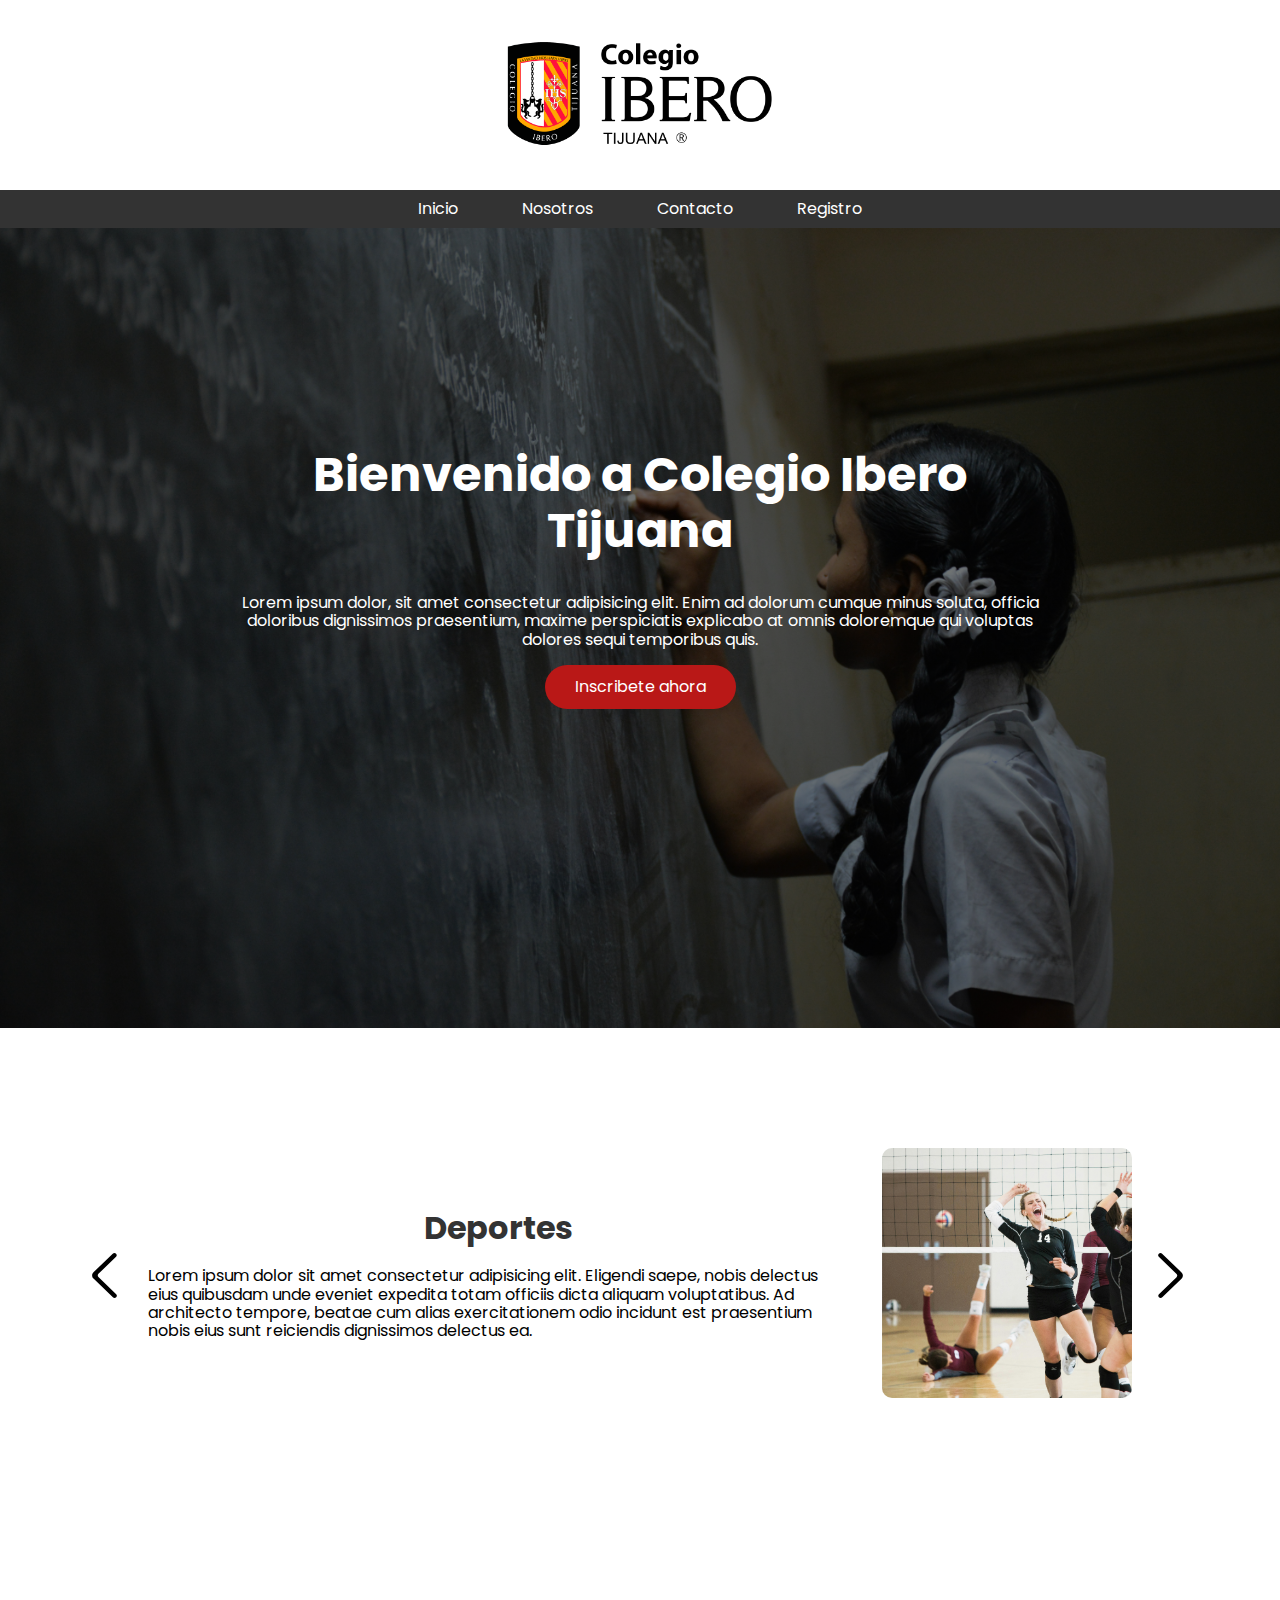
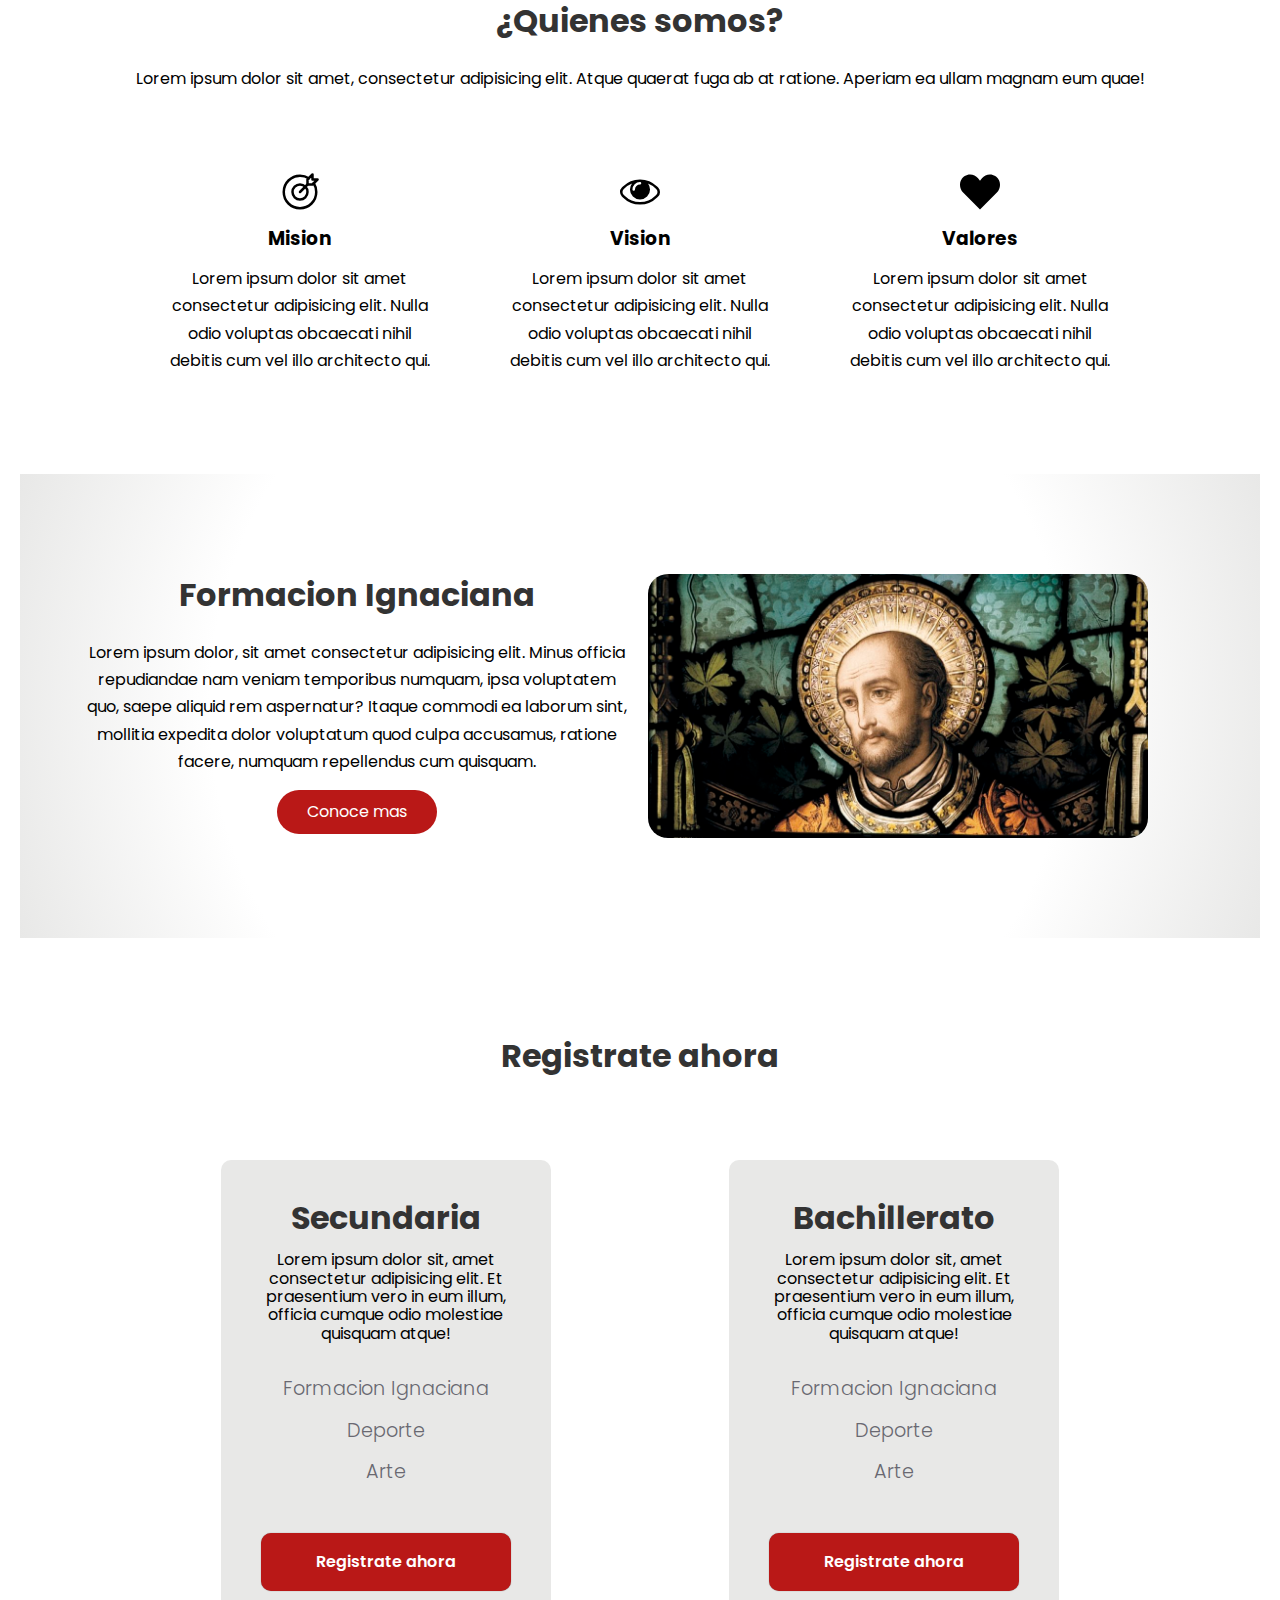
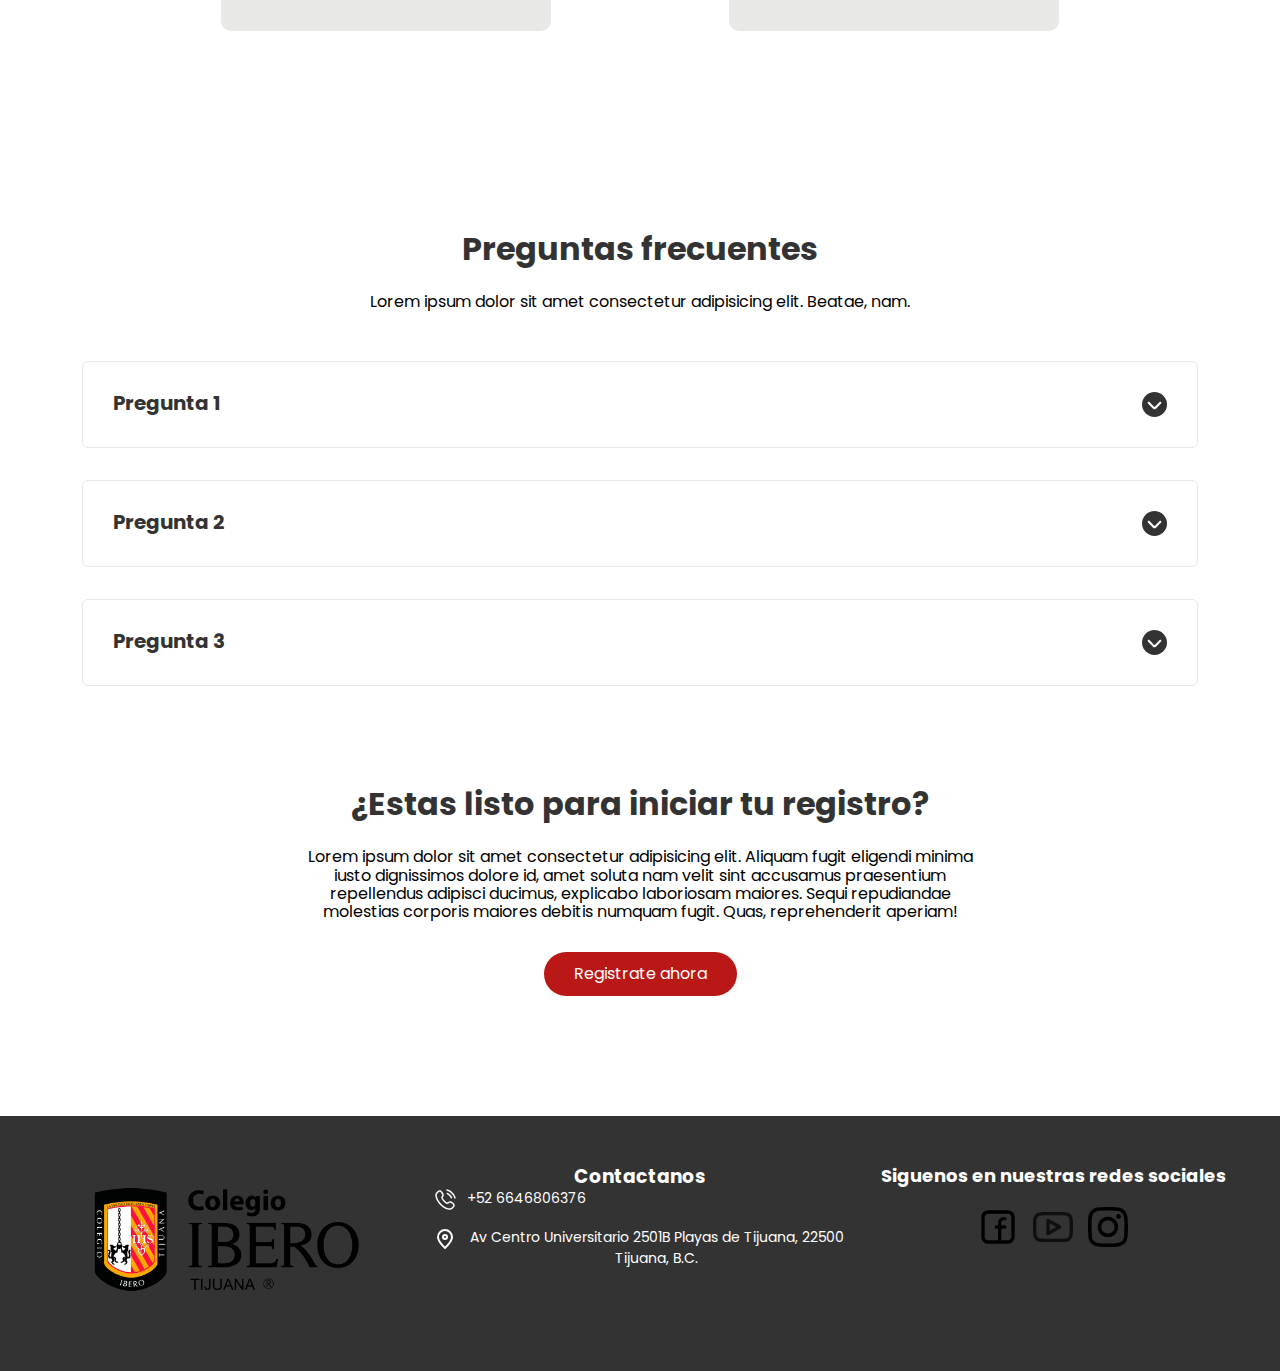
<file: index.html>
<!DOCTYPE html>
<html lang="en">
<head>
    <meta charset="UTF-8">
    <meta name="viewport" content="width=device-width, initial-scale=1.0">
    <title>Colegio Ibero Tijuana</title>
    <link rel="shortcut icon" href="./images/favicon.png" type="image/x-icon">
    <link rel="stylesheet" href="./css/normalize.css">
    <link rel="stylesheet" href="./css/styles.css">
</head>
<body>
    <div class="header_top">
        <div class="logo_container">
            <img src="./images/logo.png" alt="Logo del Colegio Ibero" class="nav_logo-img">
        </div>
    </div>

    <nav class="nav">
        <ul class="nav_link nav_link--menu">
            <li class="nav_items">
                <a href="#" class="nav_links">Inicio</a>
            </li>
            <li class="nav_items">
                <a href="#" class="nav_links">Nosotros</a>
            </li>
            <li class="nav_items">
                <a href="#" class="nav_links">Contacto</a>
            </li>
            <li class="nav_items">
                <a href="#" class="nav_links">Registro</a>
            </li>

            <img src="./images/close.svg" class="nav_close">
        </ul>

        <div class="nav_menu">
            <img src="./images/menu.svg" class="nav_img">
        </div>

    </nav>
    <header class="hero">
        <section class="hero_container container">
            <h1 class="hero_title">Bienvenido a Colegio Ibero Tijuana</h1>
            <p>Lorem ipsum dolor, sit amet consectetur adipisicing elit. Enim ad dolorum cumque minus soluta, officia doloribus dignissimos praesentium, maxime perspiciatis explicabo at omnis doloremque qui voluptas dolores sequi temporibus quis.</p>
            <a href="#" class="cta">Inscribete ahora</a>
        </section>
    </header>

    <main>
        <section class="news">
            <div class="news_container container">
                <img src="./images/leftarrow.svg" alt="Imagen anterior" class="news_arrow" id="before">
                <section class="news_body news_body--show" data-id="1">
                    <div class="news_text">
                        <h2 class="subtitle">Deportes</h2>
                        <p class="news_review">Lorem ipsum dolor sit amet consectetur adipisicing elit. Eligendi saepe, nobis delectus eius quibusdam unde eveniet expedita totam officiis dicta aliquam voluptatibus. Ad architecto tempore, beatae cum alias exercitationem odio incidunt est praesentium nobis eius sunt reiciendis dignissimos delectus ea.</p>
                    </div>

                    <figure class="news_photo">
                        <img src="./images/sports.jpg" class="news_img">
                    </figure>
                </section>
                <section class="news_body" data-id="2">
                    <div class="news_text">
                        <h2 class="subtitle">Arte</h2>
                        <p class="news_review">Lorem ipsum dolor sit amet consectetur adipisicing elit. Eligendi saepe, nobis delectus eius quibusdam unde eveniet expedita totam officiis dicta aliquam voluptatibus. Ad architecto tempore, beatae cum alias exercitationem odio incidunt est praesentium nobis eius sunt reiciendis dignissimos delectus ea.</p>
                    </div>

                    <figure class="news_photo">
                        <img src="./images/art.jpg" class="news_img">
                    </figure>
                </section>
                <section class="news_body" data-id="3">
                    <div class="news_text">
                        <h2 class="subtitle">Religion</h2>
                        <p class="news_review">Lorem ipsum dolor sit amet consectetur adipisicing elit. Eligendi saepe, nobis delectus eius quibusdam unde eveniet expedita totam officiis dicta aliquam voluptatibus. Ad architecto tempore, beatae cum alias exercitationem odio incidunt est praesentium nobis eius sunt reiciendis dignissimos delectus ea.</p>
                    </div>

                    <figure class="news_photo">
                        <img src="./images/religion.jpg" class="news_img">
                    </figure>
                </section>
                <img src="./images/rightarrow.svg" alt="Siguiente imagen" class="news_arrow" id="after">
            </div>
        </section>

        <section class="container about">
            <h2 class="subtitle">¿Quienes somos?</h2>
            <p class="about_paragraph">Lorem ipsum dolor sit amet, consectetur adipisicing elit. Atque quaerat fuga ab at ratione. Aperiam ea ullam magnam eum quae!</p>

            <div class="about_main">
                <article class="about_icons">
                    <img src="./images/mission.svg" class="about_icon">
                    <h3 class="about_title">Mision</h3>
                    <p class="about_paragraph">Lorem ipsum dolor sit amet consectetur adipisicing elit. Nulla odio voluptas obcaecati nihil debitis cum vel illo architecto qui.</p>
                </article>
                <article class="about_icons">
                    <img src="./images/vision.svg" class="about_icon">
                    <h3 class="about_title">Vision</h3>
                    <p class="about_paragraph">Lorem ipsum dolor sit amet consectetur adipisicing elit. Nulla odio voluptas obcaecati nihil debitis cum vel illo architecto qui.</p>
                </article>
                <article class="about_icons">
                    <img src="./images/heart.svg" class="about_icon">
                    <h3 class="about_title">Valores</h3>
                    <p class="about_paragraph">Lorem ipsum dolor sit amet consectetur adipisicing elit. Nulla odio voluptas obcaecati nihil debitis cum vel illo architecto qui.</p>
                </article>
            </div>
        </section>

        <section class="formation">
            <div class="formation_container container">
                <div class="formation_texts">
                    <h2 class="subtitle">Formacion Ignaciana</h2>
                    <p class="formation_paragraph">Lorem ipsum dolor, sit amet consectetur adipisicing elit. Minus officia repudiandae nam veniam temporibus numquam, ipsa voluptatem quo, saepe aliquid rem aspernatur? Itaque commodi ea laborum sint, mollitia expedita dolor voluptatum quod culpa accusamus, ratione facere, numquam repellendus cum quisquam.</p>
                    <a href="#" class="cta">Conoce mas</a>
                </div>

                <figure class="formation_photo">
                    <img src="./images/ignacio.jpg" class="formation_img">
                </figure>
            </div>
        </section>

        <section class="modalities container">
            <h2 class="subtitle">Registrate ahora</h2>

            <div class="modalities_table">
                <div class="modalitie_element">
                    <h2 class="modalitie_name">Secundaria</h2>
                    <p>Lorem ipsum dolor sit, amet consectetur adipisicing elit. Et praesentium vero in eum illum, officia cumque odio molestiae quisquam atque!</p>
                
                
                    <div class="modalitie_items">
                        <p class="modalitie_features">Formacion Ignaciana</p>
                        <p class="modalitie_features">Deporte</p>
                        <p class="modalitie_features">Arte</p>
                    </div>

                    <a href="#" class="modalitie_cta">Registrate ahora</a>
                </div>
                <div class="modalitie_element">
                    <h2 class="modalitie_name">Bachillerato</h2>
                    <p>Lorem ipsum dolor sit, amet consectetur adipisicing elit. Et praesentium vero in eum illum, officia cumque odio molestiae quisquam atque!</p>
                
                
                    <div class="modalitie_items">
                        <p class="modalitie_features">Formacion Ignaciana</p>
                        <p class="modalitie_features">Deporte</p>
                        <p class="modalitie_features">Arte</p>
                    </div>

                    <a href="#" class="modalitie_cta">Registrate ahora</a>
                </div>
            </div>
        </section>

        <section class="questions container">
            <h2 class="subtitle">Preguntas frecuentes</h2>
            <p class="questions_paragraph">Lorem ipsum dolor sit amet consectetur adipisicing elit. Beatae, nam.</p>
            <section class="questions_container">
                <article class="questions_padding">
                    <div class="questions_answer">
                        <h3 class="questions_title">Pregunta 1
                            <span class="questions_arrow">
                                <img src="./images/arrow.svg" class="questions_img">
                            </span>
                        </h3>
                        <p class="questions_show">Lorem ipsum dolor, sit amet consectetur adipisicing elit. Corrupti repellat, ad labore quis velit accusantium. Excepturi doloremque eum molestias iste eaque nostrum, officia temporibus voluptatum dolores ipsum optio possimus accusamus adipisci hic amet labore fugiat autem consectetur. Maiores vel, dolore tenetur ex provident voluptas id.</p>
                    </div>
                </article>

                <article class="questions_padding">
                    <div class="questions_answer">
                        <h3 class="questions_title">Pregunta 2
                            <span class="questions_arrow">
                                <img src="./images/arrow.svg" class="questions_img">
                            </span>
                        </h3>
                        <p class="questions_show">Lorem ipsum dolor, sit amet consectetur adipisicing elit. Corrupti repellat, ad labore quis velit accusantium. Excepturi doloremque eum molestias iste eaque nostrum, officia temporibus voluptatum dolores ipsum optio possimus accusamus adipisci hic amet labore fugiat autem consectetur. Maiores vel, dolore tenetur ex provident voluptas id.</p>
                    </div>
                </article>

                <article class="questions_padding">
                    <div class="questions_answer">
                        <h3 class="questions_title">Pregunta 3
                            <span class="questions_arrow">
                                <img src="./images/arrow.svg" class="questions_img">
                            </span>
                        </h3>
                        <p class="questions_show">Lorem ipsum dolor, sit amet consectetur adipisicing elit. Corrupti repellat, ad labore quis velit accusantium. Excepturi doloremque eum molestias iste eaque nostrum, officia temporibus voluptatum dolores ipsum optio possimus accusamus adipisci hic amet labore fugiat autem consectetur. Maiores vel, dolore tenetur ex provident voluptas id.</p>
                    </div>
                </article>
            </section>

            <section class="start">
                <h2 class="subtitle">¿Estas listo para iniciar tu registro?</h2>
                <p class="questions_copy">Lorem ipsum dolor sit amet consectetur adipisicing elit. Aliquam fugit eligendi minima iusto dignissimos dolore id, amet soluta nam velit sint accusamus praesentium repellendus adipisci ducimus, explicabo laboriosam maiores. Sequi repudiandae molestias corporis maiores debitis numquam fugit. Quas, reprehenderit aperiam!</p>
                <a href="#" class="cta">Registrate ahora</a>
            </section>
        </section>
    </main>

    <footer class="footer">
        <div class="footer_section">
            <img src="./images/logo.png" alt="Logo de la empresa" class="footer_logo">
        </div>
    
        <div class="footer_section">
            <h3 class="footle_title">Contactanos</h3>
            <div class="footer_contact">
                <img src="./images/phone.svg" alt="Ícono de teléfono" class="footer_icon">
                <p class="footer_text">+52 6646806376</p>
            </div>
            <div class="footer_contact">
                <img src="./images/location.svg" alt="Ícono de ubicación" class="footer_icon">
                <p class="footer_text">Av Centro Universitario 2501B Playas de Tijuana, 22500 Tijuana, B.C.</p>
            </div>
            
        </div>
    
        <div class="footer_section">
            <h3 class="footer_title">Siguenos en nuestras redes sociales</h3>
            <div class="footer_social">
                <a href="#" target="" class="footer_social-link">
                    <img src="./images/facebook.svg" alt="Facebook" class="footer_social-icon">
                </a>
                <a href="#" target="_blank" class="footer_social-link">
                    <img src="./images/youtube.svg" alt="" class="footer_social-icon">
                </a>
                <a href="#" target="" class="footer_social-link">
                    <img src="./images/instagram.svg" alt="Instagram" class="footer_social-icon">
                </a>
            </div>
            
        </div>
    </footer>

    <script src="./js/slider.js"></script>
    <script src="./js/question.js"></script>
    <script src="./js/menu.js"></script>
</body>
</html>
</file>
<file: css/styles.css>
@import url('https://fonts.googleapis.com/css2?family=Poppins:ital,wght@0,100;0,200;0,300;0,400;0,500;0,600;0,700;0,800;0,900;1,100;1,200;1,300;1,400;1,500;1,600;1,700;1,800;1,900&display=swap');

:root{
    --padding-container: 100px 0;
    --color-title: #333333;
}

body{
    font-family: "Poppins", serif;
}

.container{
    width: 90%;
    max-width: 1200px;
    margin: 0 auto;
    overflow: hidden;
    padding: var(--padding-container);
}

.header_top {
    width: 100%;
    background-color: white; /* Fondo blanco */
    padding: 20px 0; /* Espacio interno */
    display: flex;
    justify-content: center; /* Centra el logo horizontalmente */
    align-items: center; /* Centra el logo verticalmente */
}

.hero{
    width: 100%;
    height: 100vh;
    min-height: 600px;
    max-height: 800px;
    position: relative;
    display: flex;
    flex-direction: column;
    justify-content: center; /* Centra el contenido verticalmente */
    align-items: center; /* Centra el contenido horizontalmente */
    color: #fff;
    overflow: hidden;
}

.hero::before {
    content: "";
    position: absolute;
    top: 0;
    left: 0;
    width: 100%;
    height: 100%;
    background-image: linear-gradient(180deg, #0000008c 0%, #0000008c 100%), url('../images/educacion.jpg');
    background-size: cover;
    background-position: center;
    z-index: -1;
}

.hero_container {
    max-width: 800px;
    text-align: center;
    z-index: 1; /* Asegura que el contenido esté por encima de la imagen de fondo */
}

.hero_title {
    font-size: 3rem;
    margin-bottom: 20px;
}

.hero_paragraph {
    margin-bottom: 20px;
}

.nav_container{
    width: 100%;
    display: flex;
    flex-direction: column;
    align-items: center;
    padding-top: 20px; /* Espacio en la parte superior */
    position: relative;
    z-index: 1;
}

.logo_top {
    width: 100%;
    background-color: white; /* Fondo blanco */
    padding: 20px 0; /* Espacio interno */
    display: flex;
    justify-content: center; /* Centra el logo horizontalmente */
    align-items: center; /* Centra el logo verticalmente */
}

.logo_container {
    display: flex;
    justify-content: center;
    align-items: center;
}

.nav_logo-img{
    width: 300px;
    height: auto;
}

.hero::before{
    content: "";
    position: absolute;
    top: 0;
    left: 0;
    width: 100%;
    height: 100%;
    background-image: linear-gradient(180deg, #0000008c 0%, #0000008c 100%), url('../images/educacion.jpg');
    background-size: cover;
    z-index: -1;
}

.nav {
    width: 100%;
    background-color: #333; /* Fondo oscuro para la barra de navegación */
    padding: 10px 0; /* Espacio interno */
    display: flex;
    justify-content: center; /* Centra los enlaces horizontalmente */
}

.nav_title{
    font-weight: 300;
}

.nav_items{
    list-style: none;
}

.nav_link{
    margin-left: auto;
    padding: 0;
    display: grid;
    grid-auto-flow: column;
    grid-auto-columns: max-content;
    gap: 2em;
}

.nav_link--menu {
    display: flex;
    gap: 2em; /* Espacio entre los enlaces */
    padding: 0;
    margin: 0;
    list-style: none;
    justify-content: center; /* Centra los elementos del menú */
}

.nav_links{
    color: #fff;
    text-decoration: none;
    padding: 8px 16px;
    border-radius: 20px;
    transition: background-color 0.3s ease;
}

.nav_links:hover{
    background-color: #b91817;
}

.nav_menu{
    margin-left: auto;
    cursor: pointer;
    display: none;
}

.nav_img{
    display: block;
    width: 30px;
}

.nav_close{
    display: var(--show, none);  
}

.hero_container{
    max-width: 800px;
    --padding-container: 0;
    display: grid;
    grid-auto-rows: max-content;
    align-content: center;
    gap: 1em;
    padding-bottom: 100px;
    text-align: center;
}

.hero_title{
    font-size: 3rem;
}

.hero_paragraph{
    margin-bottom: 20px;
}

.cta{
    display: inline-block;
    background-color: #b91817;
    justify-self: center;
    color: #fff;
    text-decoration: none;
    padding: 13px 30px;
    border-radius: 32px;
}

/*About*/

.about{
    text-align: center;
}

.subtitle{
    color: var(--color-title);
    font-size: 2rem;
    margin-bottom: 25px;
}

.about_paragraph{
    line-height: 1.7;
}

.about_main{
    padding-top: 80px;
    display: grid;
    width: 90%;
    margin: 0 auto;
    gap: 1em;
    overflow: hidden;
    grid-template-columns: repeat(auto-fit, minmax(260px, auto));
}

.about_icons{
    display: grid;
    gap: 1em;
    justify-items: center;
    width: 260px;
    overflow: hidden;
    margin: 0 auto;
}

.about_icon{
    width: 40px;
}


/* Formation */

.formation{
    background-color: rgb(255,255,255);
    background: radial-gradient(circle, rgba(255,255,255,1) 65%, rgba(232,232,231,1) 100%);
    overflow: hidden;
}

.formation_container{
    display: grid;
    grid-template-columns: 1fr 1fr;
    gap: 1em;
    align-items: center;
}

.formation_photo{
    max-width: 500px;
}

.formation_paragraph{
    line-height: 1.7;
    margin-bottom: 15px;
}

.formation_img{
    width: 100%;
    display: block;
    border-radius: 20px;
}

.formation_texts{
    text-align: center;
}


/*Modalidades*/

.modalities{
    text-align: center;
}

.modalities_table{
    padding-top: 60px;
    display: flex;
    flex-wrap: wrap;
    gap: 2.5em;
    justify-content: space-evenly;
    align-items: center;
}

.modalitie_element{
    background-color: #e8e8e7;
    text-align: center;
    border-radius: 10px;
    width: 330px;
    padding: 40px;
    --color-modalitie: #333333;
    --bg-cta: #b91817;
    --color-items: #696871;
}

.modalitie_name{
    color: var(--color-modalitie);
    margin-bottom: 15px;
    font-weight: 700;
    font-size: 2rem;
}

.modalitie_items{
    margin-top: 35px;
    display: grid;
    gap: 1em;
    font-weight: 300;
    font-size: 1.2rem;
    margin-bottom: 50px;
    color: var(--color-items);
}

.modalitie_cta{
    display: block;
    padding: 20px 0;
    border-radius: 10px;
    text-decoration: none;
    background-color: var(--bg-cta);
    font-weight: 600;
    box-shadow: 0 0 1px rgba(0, 0, 0, .5);
    color: #fff;
}


/*News*/

.news{
    background-color: #fff;
}

.news_container{
    display: grid;
    grid-template-columns: 50px 1fr 50px;
    gap: 1em;
    align-items: center;
}

.news_body{
    display: grid;
    grid-template-columns: 1fr max-content;
    justify-content: space-between;
    align-items: center;
    gap: 2em;
    grid-column: 2/3;
    grid-row: 1/2;
    opacity: 0;
    pointer-events: none;
}

.news_body--show{
    pointer-events: unset;
    opacity: 1;
    transition: opacity 1.5s ease-in-out;
}

.news_img{
    width: 250px;
    height: 250px;
    border-radius: 10px;
    object-fit: cover;
    object-position: 50% 30%;
}

.news_text{
    max-width: 700px;
}

.news .subtitle{
    text-align: center;
    width: 100%;
    margin: 0 auto;
    margin-bottom: 20px;
}

/*.news_course{
    background-color: aqua;
    color: #fff;
    display: inline-block;
    padding: 5px;
}*/

.news_arrow{
    width: 90%;
    cursor: pointer;
}

/* Questions */

.questions{
    text-align: center;
}

.questions_container{
    display: grid;
    gap: 2em;
    padding-top: 50px;
    padding-bottom: 100px;
}

.questions_padding{
    padding: 0;
    transition: padding .3s;
    border: 1px solid #e8e8e7;
    border-radius: 6px;
}

.questions_padding--add{
    padding-bottom: 30px;
}

.questions_answer{
    padding: 0 30px 0;
    overflow: hidden;
}

.questions_title{
    text-align: left;
    display: flex;
    font-size: 20px;
    padding: 30px 0 30px;
    cursor: pointer;
    color: var(--color-title);
    justify-content: space-between;
}

.questions_arrow{
    border-radius: 50%;
    background-color: var(--color-title);
    width: 25px;
    height: 25px;
    display: flex;
    justify-content: center;
    align-items: center;
    align-self: flex-end;
    margin-left: 10px;
    transition: transform .3s;
}

.questions_arrow--rotate{
    transform: rotate(180deg);
}

.questions_show{
    text-align: left;
    height: 0;
    transition: height .3s;
}

.questions_img{
    display: block;
}

.questions_copy{
    width: 60%;
    margin: 0 auto;
    margin-bottom: 30px;
}

/*Footer*/

/* Estilos generales del footer */
.footer {
    background-color: #333333; /* Fondo oscuro */
    color: #ffffff; /* Texto blanco */
    padding: 40px 20px; /* Espaciado interno */
    display: flex;
    justify-content: space-between; /* Distribuye las secciones horizontalmente */
    align-items: flex-start;
    flex-wrap: wrap;
    width: 100%;
    box-sizing: border-box;
    margin: 0;
}

/* Estilos para cada sección del footer */
.footer_section {
    flex: 1; /* Cada sección ocupa el mismo espacio */
    text-align: center; /* Centra el contenido */
    margin: 10px 0;
    min-width: 250px; /* Espaciado entre secciones */
}

/* Estilos para el logo */
.footer_logo {
    max-width: 300px; /* Tamaño máximo del logo */
    height: auto; /* Mantiene la proporción */
}

.footer_title{
    font-size: 18px;
    margin-bottom: 20px;
    font-weight: bold;
}

.footer_contact{
    display: flex;
    align-items: flex-start;
    margin-bottom: 15px;
}


.footer_icon {
    width: 24px; /* Tamaño de los íconos */
    height: 24px;
    margin-right: 10px; /* Espacio entre el ícono y el texto */
}

.footer_text {
    margin: 0; /* Elimina el margen predeterminado */
    font-size: 14px;
    line-height: 1.5; /* Tamaño del texto */
}

.footer_social{
    display: flex;
    justify-content: center;
    gap: 15px;
    margin-top: 15px;
}

/* Estilos para los íconos de redes sociales */
.footer_social-link {
    display: inline-block; /* Permite aplicar márgenes */
}

.footer_social-icon {
    width: 40px; /* Tamaño de los íconos de redes sociales */
    height: 40px;
    transition: transform 0.3s ease; /* Efecto de hover */
}

.footer_social-icon:hover {
    transform: scale(1.1); /* Efecto de escala al pasar el mouse */
}

/* Responsividad para pantallas pequeñas */
@media (max-width: 768px) {
    .footer {
        flex-direction: column; /* Cambia a una columna en pantallas pequeñas */
        text-align: center;
    }

    .footer_section {
        margin: 20px 0; /* Espaciado entre secciones */
    }
    
    .footer_logo{
        max-width: 200px;
    }

    .footer_title{
        margin-bottom: 20px;
    }

    .footer_social{
        margin-top: 20px;
    }
}

/* Mision */

header {
    /*background-color: #000;*/
    color: #000;
    padding: 5px;
    text-align: center;
}

h1 {
    margin: 0;
    font-size: 2.5rem;
}

main {
    padding: 20px;
}

/* Contenedor de cada sección */
.section-container {
    display: flex;
    align-items: center;
    margin-bottom: 40px;
    background-color: #fff;
    padding: 20px;
    border-radius: 8px;
    box-shadow: 0 4px 8px rgba(0, 0, 0, 0.1);
}

/* Contenedor de la imagen */
.image-container {
    flex: 1;
    margin-right: 20px;
}

.image-container img {
    width: 100%;
    max-width: 300px;
    border-radius: 20px;
}

/* Contenedor del texto */
.text-container {
    flex: 2;
}

.text-container h2 {
    margin-top: 0;
    font-size: 2rem;
    color: #333;
}

.text-container p {
    font-size: 1.1rem;
    line-height: 1.6;
}

.text-container ul {
    list-style-type: disc;
    padding-left: 20px;
}

.text-container li {
    margin-bottom: 10px;
    font-size: 1.1rem;
}

/* Responsive Design */
@media (max-width: 768px) {
    .section-container {
        flex-direction: column;
        text-align: center;
    }

    .image-container {
        margin-right: 0;
        margin-bottom: 20px;
    }

    .image-container img {
        max-width: 100%;
    }
}


/* Media */

@media (max-width:800px){
    .nav_menu{
        display: block;
    }

    .nav_link--menu{
        position: fixed;
        background-color: #000;
        top: 0;
        left: 0;
        height: 100%;
        width: 100%;
        display: flex;
        flex-direction: column;
        justify-content: space-evenly;
        align-items: center;
        z-index: 100;
        opacity: 0;
        pointer-events: none;
        transition: .7s opacity;
    }

    .nav_link--show{
        --show: block;
        opacity: 1;
        pointer-events: unset;
    }

    .nav_close{
        position: absolute;
        top: 30px;
        right: 30px;
        width: 30px;
        cursor: pointer;
    }
}
</file>
